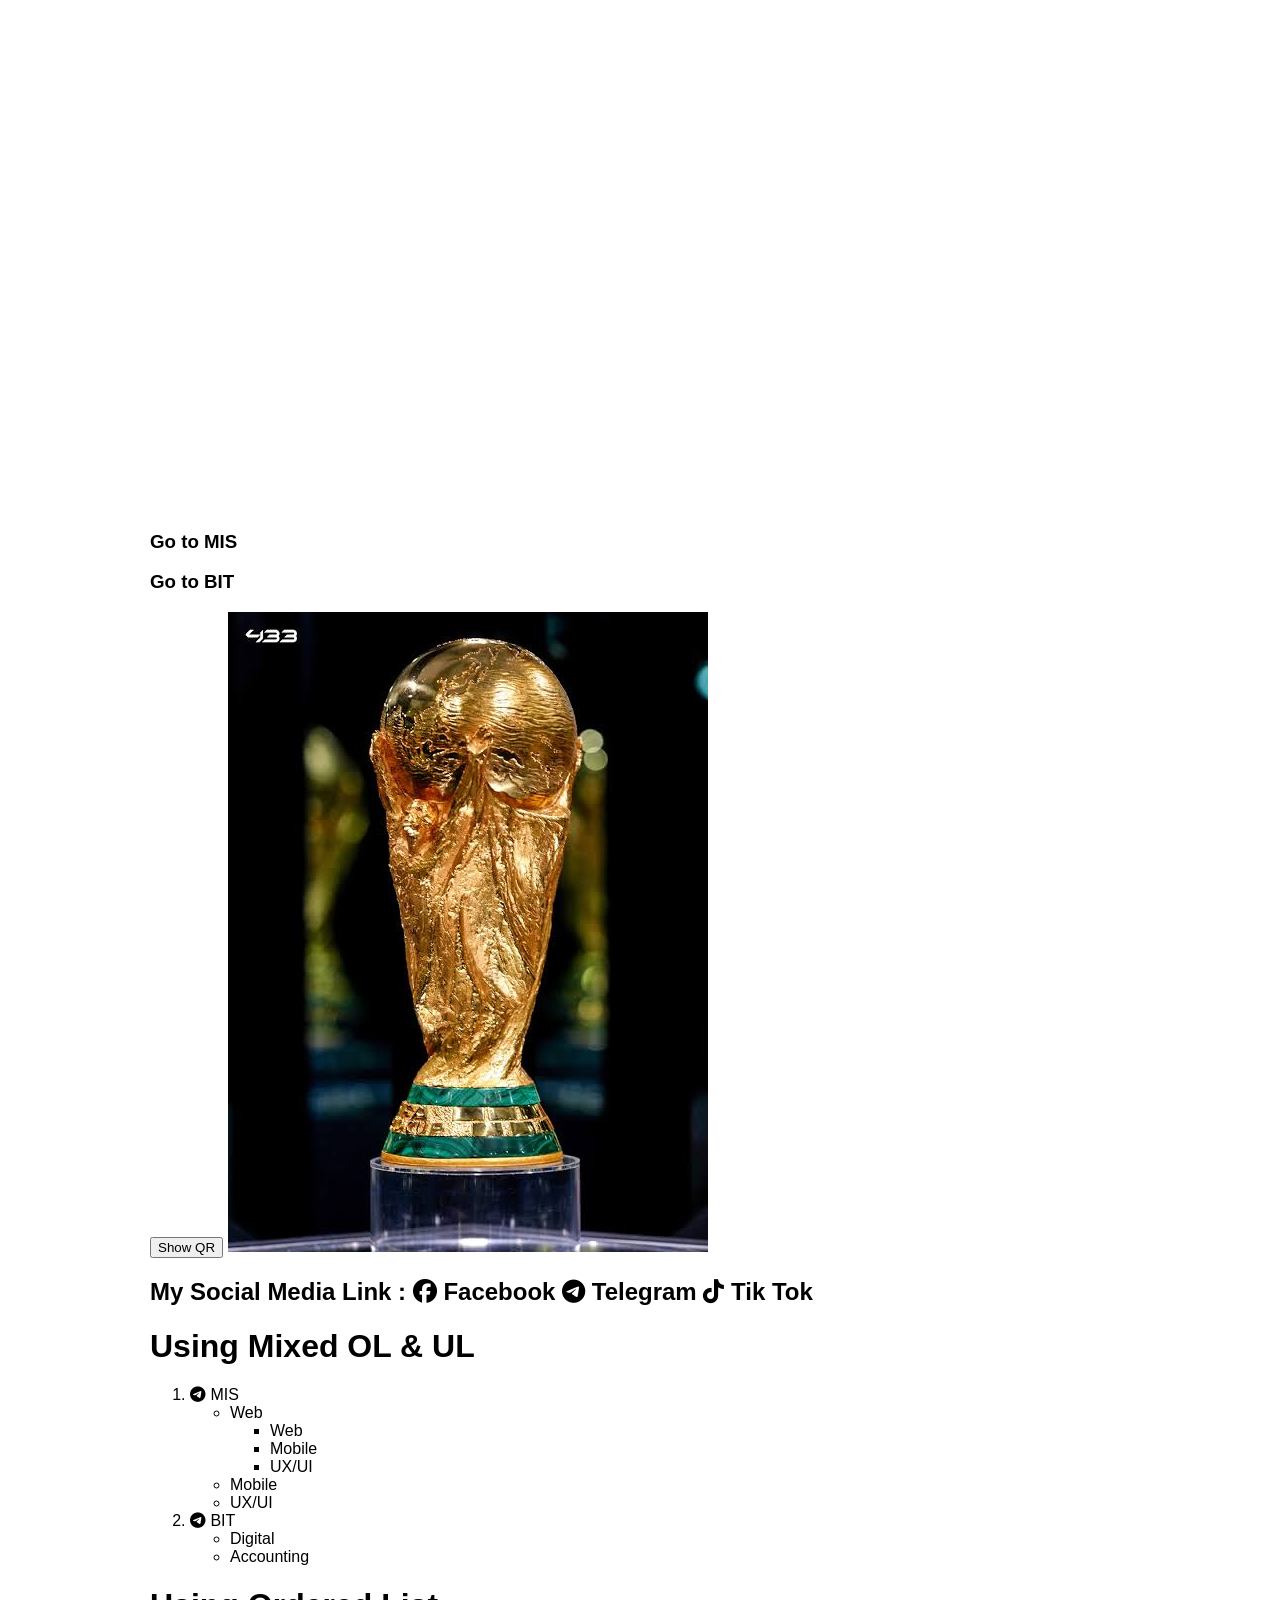
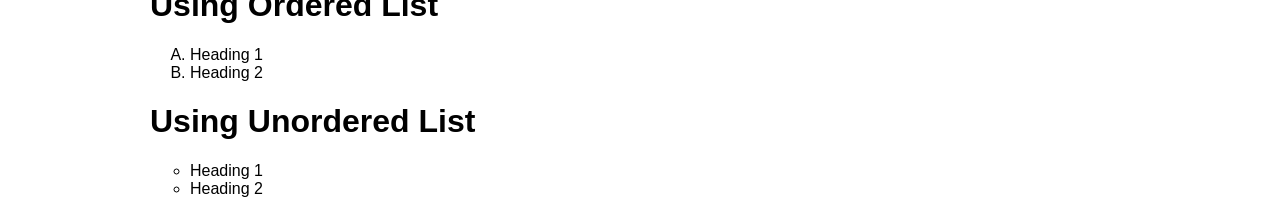
<file: index.html>
<!DOCTYPE html>
<html lang="en">
<head>
    <meta charset="UTF-8">
    <meta name="viewport" content="width=device-width, initial-scale=1.0">
    <title>SX 25</title>

    <!-- Font Awesome -->
    <link rel="stylesheet"
          href="https://cdnjs.cloudflare.com/ajax/libs/font-awesome/6.5.0/css/all.min.css">

    <style>
        body{
            margin-left:150px;
            font-family:Arial, sans-serif;
        }

        a{
            color:black;
            text-decoration:none;
        }

        a:hover{
            color:blue;
        }
    </style>
</head>

<body>
    <iframe
        name="a"
        width="100%"
        height="500"
        src="https://www.youtube.com/embed/HxFAcsQGww8"
        frameborder="0"
        allowfullscreen>
    </iframe>
    <a href="#mis"><h3>Go to MIS</h3></a>
    <a href="#bit"><h3>Go to BIT</h3></a>
    <button onclick="document.getElementById('qr').style.display='block'">
    Show QR
    </button>

    <div id="qr" style="display:none;margin-top:20px;">
        <img src="img/qr.png" width="200">
    </div>

    <img src="img/images (1).jpg" usemap="#a">
    <map name="a">
        <area href="https://www.fifa.com/" title="FiFa" target="_blank" shape="poly" 
        coords="157,86,170,63,189,41,210,33,235,25,250,27,267,25,284,31,310,42,323,58,334,75,352,107,351,135,352,162,345,174,342,196,336,235,330,277,324,316,317,351,306,395,295,440,298,455,309,482,323,508,337,541,316,551,281,552,240,554,181,552,154,547,167,518,192,459,191,424,176,337,162,249,154,194,140,148,144,126">
    </map>


    <h2>My Social Media Link :
        <a href="https://www.facebook.com" target="_blank">
        <i class="fab fa-facebook"></i> Facebook

        <a href="https://t.me/Nyvann" target="_blank">
        <i class="fab fa-telegram"></i> Telegram

        <a href="https://www.tiktok.com" target="_blank">
        <i class="fab fa-tiktok"></i> Tik Tok
    </h2>

    <h1>Using Mixed OL & UL</h1>

    <ol>
        <li id="mis">
            <a href="https://t.me/Nyvann" target="_blank">
                <i class="fab fa-telegram"></i> MIS
            </a>

            <ul>
                <li>Web
                    <ul>
                        <li>Web</li>
                        <li>Mobile</li>
                        <li>UX/UI</li>
                    </ul>
                </li>
                <li>Mobile</li>
                <li>UX/UI</li>
            </ul>
        </li>

        <li id="bit">
            <a href="https://t.me/Nyvann" target="_blank">
                <i class="fab fa-telegram"></i> BIT
            </a>

            <ul>
                <li>Digital</li>
                <li>Accounting</li>
            </ul>
        </li>
    </ol>

    <h1>Using Ordered List</h1>

    <ol type="A">
        <li>Heading 1</li>
        <li>Heading 2</li>
    </ol>

    <h1>Using Unordered List</h1>

    <ul style="list-style-type:circle;">
        <li>Heading 1</li>
        <li>Heading 2</li>
    </ul>

</body>
</html>
</file>
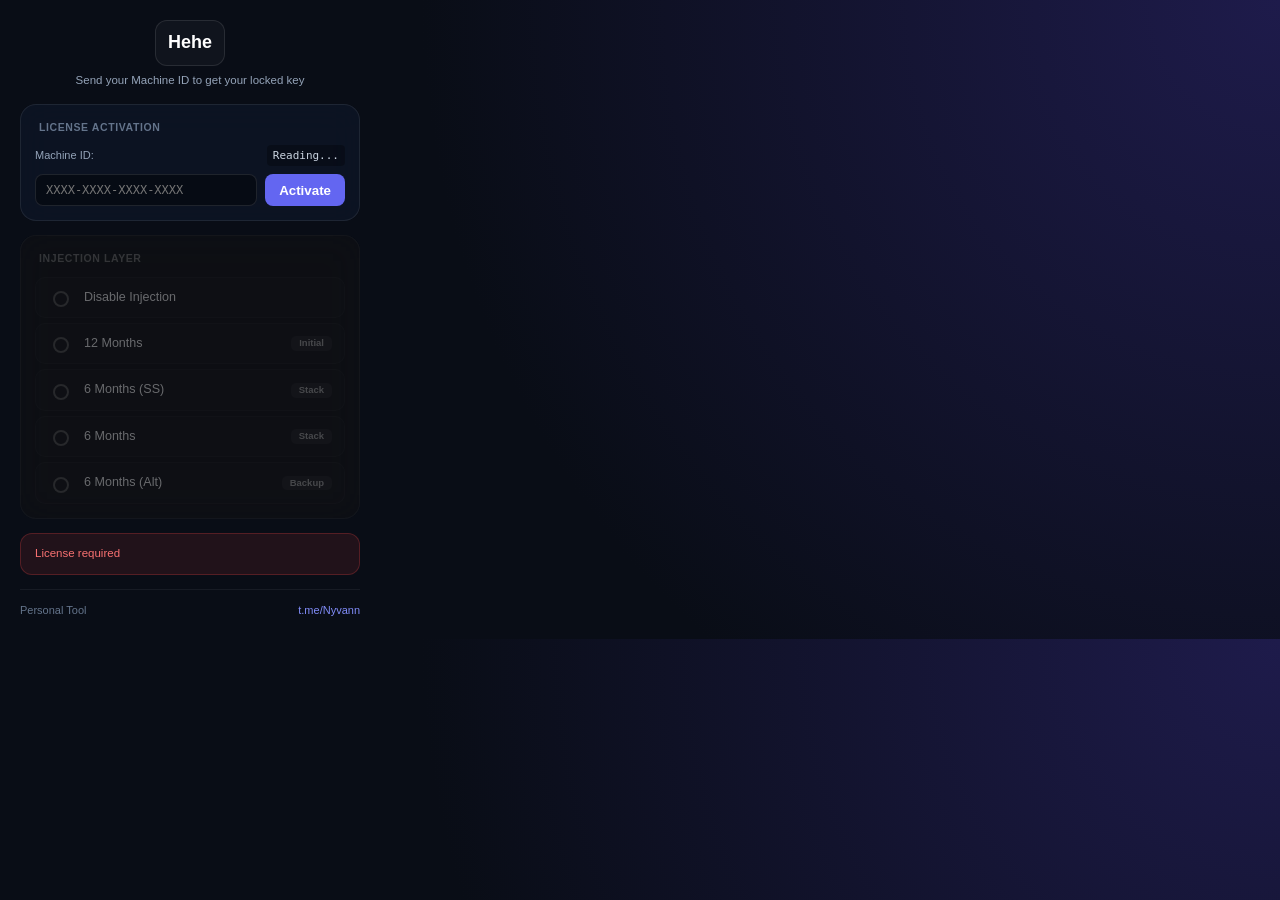
<file: popup.html>
<!DOCTYPE html>
<html lang="en">
<head>
<meta charset="utf-8">
<meta name="color-scheme" content="dark">
<title>Hehe</title>
<link rel="icon" type="image/png" href="icons/16.png">
<style>
  * { box-sizing: border-box; }
  body {
    width: 380px; margin: 0; padding: 20px;
    font: 12.55px/1.55 -apple-system, BlinkMacSystemFont, "Segoe UI", Roboto, sans-serif;
    color: #f1f5f9; background: radial-gradient(circle at top right, #1e1b4b 0%, #090d16 60%);
  }
  .header-container { text-align: center; margin-bottom: 16px; }
  h1 { 
    font-size: 18px; margin: 0 0 6px; font-weight: 800; color: #ffffff;
    display: inline-flex; align-items: center; gap: 8px; padding: 8px 12px;
    border: 1px solid rgba(255,255,255,0.1); border-radius: 12px; background-color: rgba(255,255,255,0.03);
  }
  .sub { font-size: 11.5px; color: #94a3b8; line-height: 1.4; padding: 0 10px; }
  .box {
    border: 1px solid rgba(255, 255, 255, 0.08); border-radius: 16px; padding: 14px; margin-bottom: 14px;
    background: rgba(15, 23, 42, 0.65); backdrop-filter: blur(16px);
  }
  .lbl { font-size: 10.5px; text-transform: uppercase; letter-spacing: 0.6px; font-weight: 700; color: #64748b; margin: 0 4px 10px; }
  
  .machine-id-row { font-size: 11px; color: #94a3b8; margin-bottom: 8px; display: flex; justify-content: space-between; align-items: center; }
  .machine-id-row span { font-family: monospace; color: #cbd5e1; background: rgba(0,0,0,0.3); padding: 2px 6px; border-radius: 4px; user-select: all; }

  .key-input-row { display: flex; gap: 8px; }
  .key-input-row input {
    flex: 1; background: rgba(0,0,0,0.4); border: 1px solid rgba(255,255,255,0.1); border-radius: 8px;
    color: #fff; padding: 8px 10px; font-size: 12px; font-family: monospace; outline: none;
  }
  .key-input-row input:focus { border-color: #818cf8; }
  .key-input-row button {
    background: #6366f1; color: #fff; border: none; border-radius: 8px; padding: 0 14px; font-weight: 600; cursor: pointer;
  }

  label.row {
    display: flex; align-items: center; gap: 12px; padding: 10px 12px;
    border: 1px solid rgba(255, 255, 255, 0.03); border-radius: 10px; cursor: pointer; background: rgba(255, 255, 255, 0.015);
  }
  label.row + label.row { margin-top: 5px; }
  label.row:has(input:checked) { background: rgba(99, 102, 241, 0.15); border-color: rgba(99, 102, 241, 0.5); color: #e0e7ff; }
  label.row input { appearance: none; width: 16px; height: 16px; border: 2px solid #475569; border-radius: 50%; outline: none; display: grid; place-content: center; }
  label.row input:checked { border-color: #818cf8; background-color: #6366f1; }
  label.row input:checked::before { content: ""; width: 8px; height: 8px; border-radius: 50%; background: #fff; }

  .t { flex: 1; }
  .tag { font-size: 9.5px; font-weight: 600; padding: 0 8px; border-radius: 5px; color: #94a3b8; background: rgba(255,255,255,0.05); }

  #state { 
    font-size: 11.5px; padding: 11px 14px; border-radius: 12px; 
    background: rgba(30, 41, 59, 0.4); border: 1px solid rgba(255, 255, 255, 0.06); color: #cbd5e1;
  }
  #state.ok { background: rgba(16, 185, 129, 0.1); border-color: rgba(16, 185, 129, 0.25); color: #34d399; }
  #state.error { background: rgba(239, 68, 68, 0.1); border-color: rgba(239, 68, 68, 0.25); color: #f87171; }
  
  .foot { margin-top: 14px; padding-top: 12px; border-top: 1px solid rgba(255, 255, 255, 0.06); font-size: 11px; color: #64748b; display: flex; justify-content: space-between; }
  .locked { opacity: 0.4; pointer-events: none; filter: grayscale(100%); }
</style>
</head>
<body>
  <div class="header-container">
    <h1>Hehe</h1>
    <div class="sub">Send your Machine ID to get your locked key</div>
  </div>

  <div class="box">
    <div class="lbl">License Activation</div>
    <div class="machine-id-row">
      Machine ID: <span id="machine-id-display">Reading...</span>
    </div>
    <div class="key-input-row">
      <input type="text" id="license-key-input" placeholder="XXXX-XXXX-XXXX-XXXX" autocomplete="off">
      <button id="activate-btn">Activate</button>
    </div>
  </div>

  <div class="box locked" id="control-box">
    <div class="lbl">Injection Layer</div>
    <label class="row"><input type="radio" name="layer" value="off"><span class="t">Disable Injection</span></label>
    <label class="row"><input type="radio" name="layer" value="12m"><span class="t">12 Months</span><span class="tag">Initial</span></label>
    <label class="row"><input type="radio" name="layer" value="6m_ss"><span class="t">6 Months (SS)</span><span class="tag">Stack</span></label>
    <label class="row"><input type="radio" name="layer" value="6m"><span class="t">6 Months</span><span class="tag">Stack</span></label>
    <label class="row"><input type="radio" name="layer" value="6m_2"><span class="t">6 Months (Alt)</span><span class="tag">Backup</span></label>
  </div>

  <div id="state" class="error">License required</div>
  
  <div class="foot">
    <span>Personal Tool</span>
    <a href="https://t.me/Nyvann" target="_blank" style="color:#818cf8; text-decoration:none;">t.me/Nyvann</a>
  </div>

  <script src="popup.js"></script>
</body>
</html>
</file>
